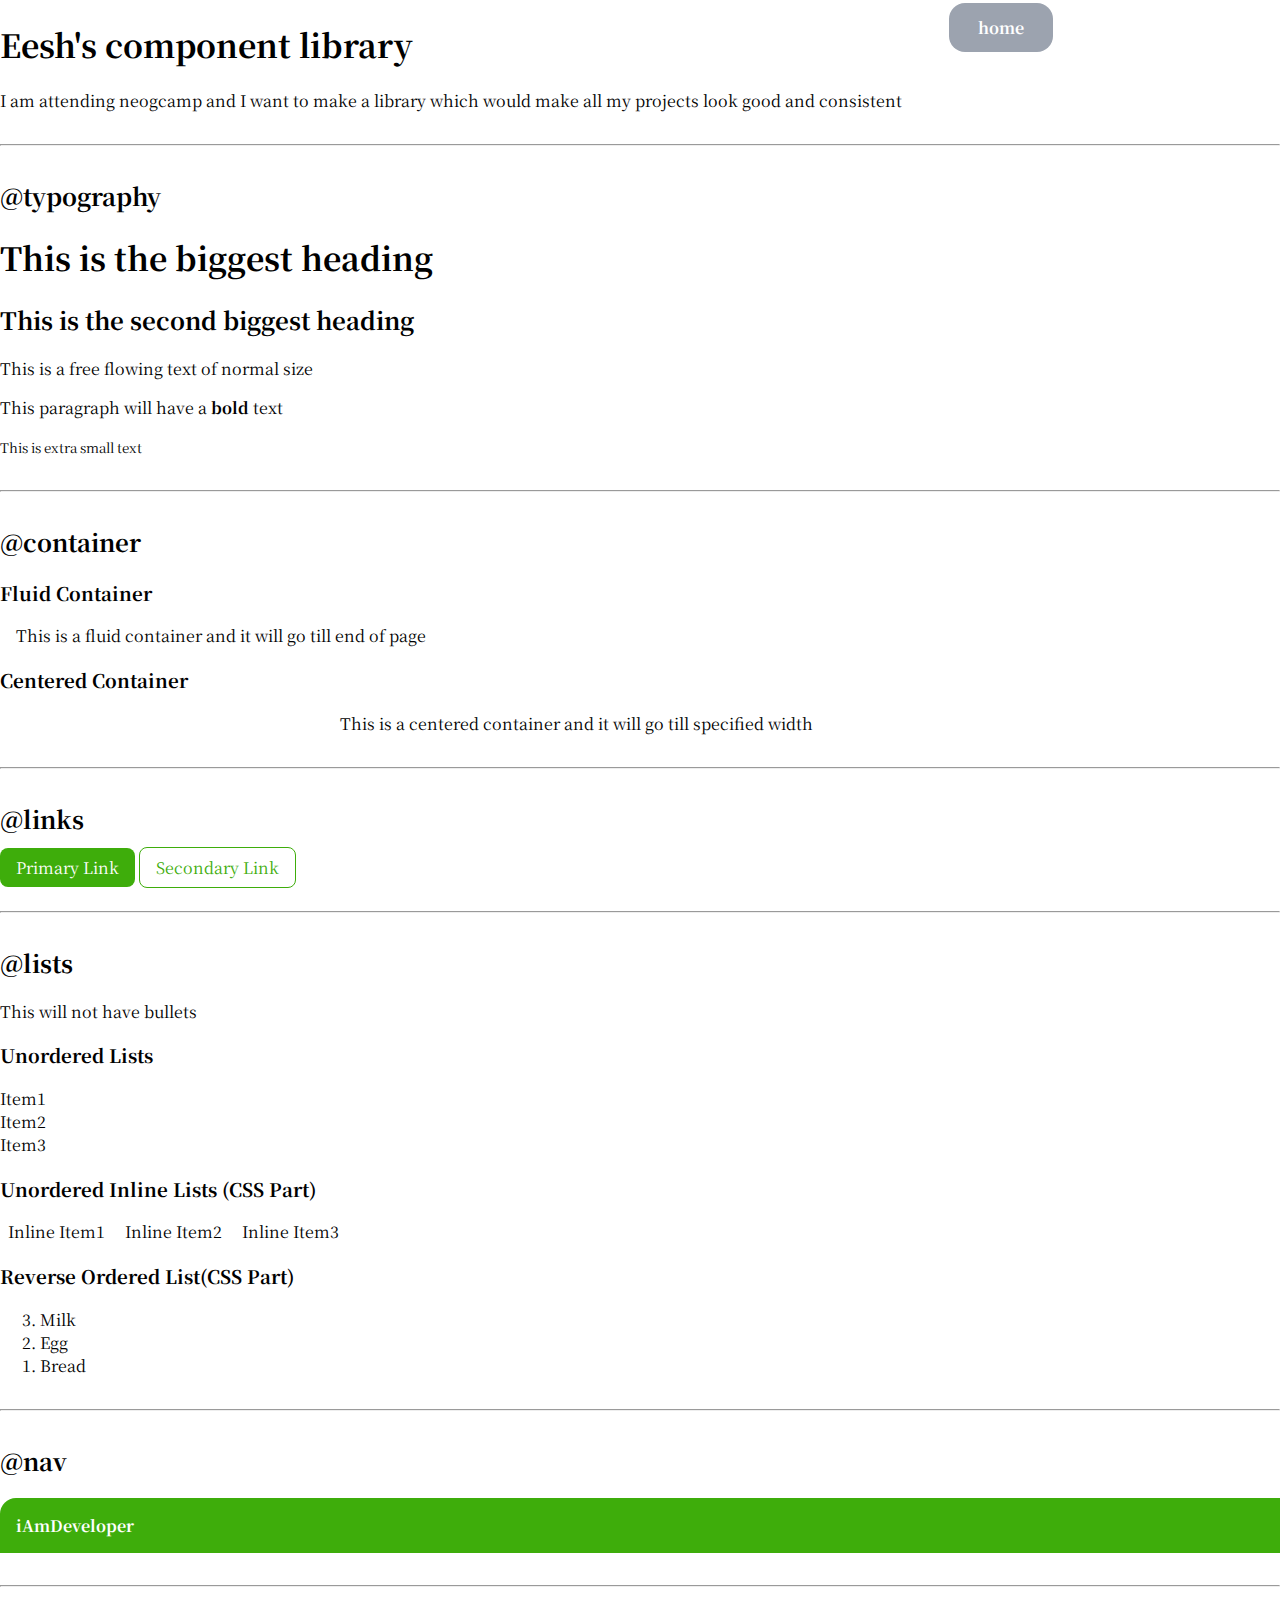
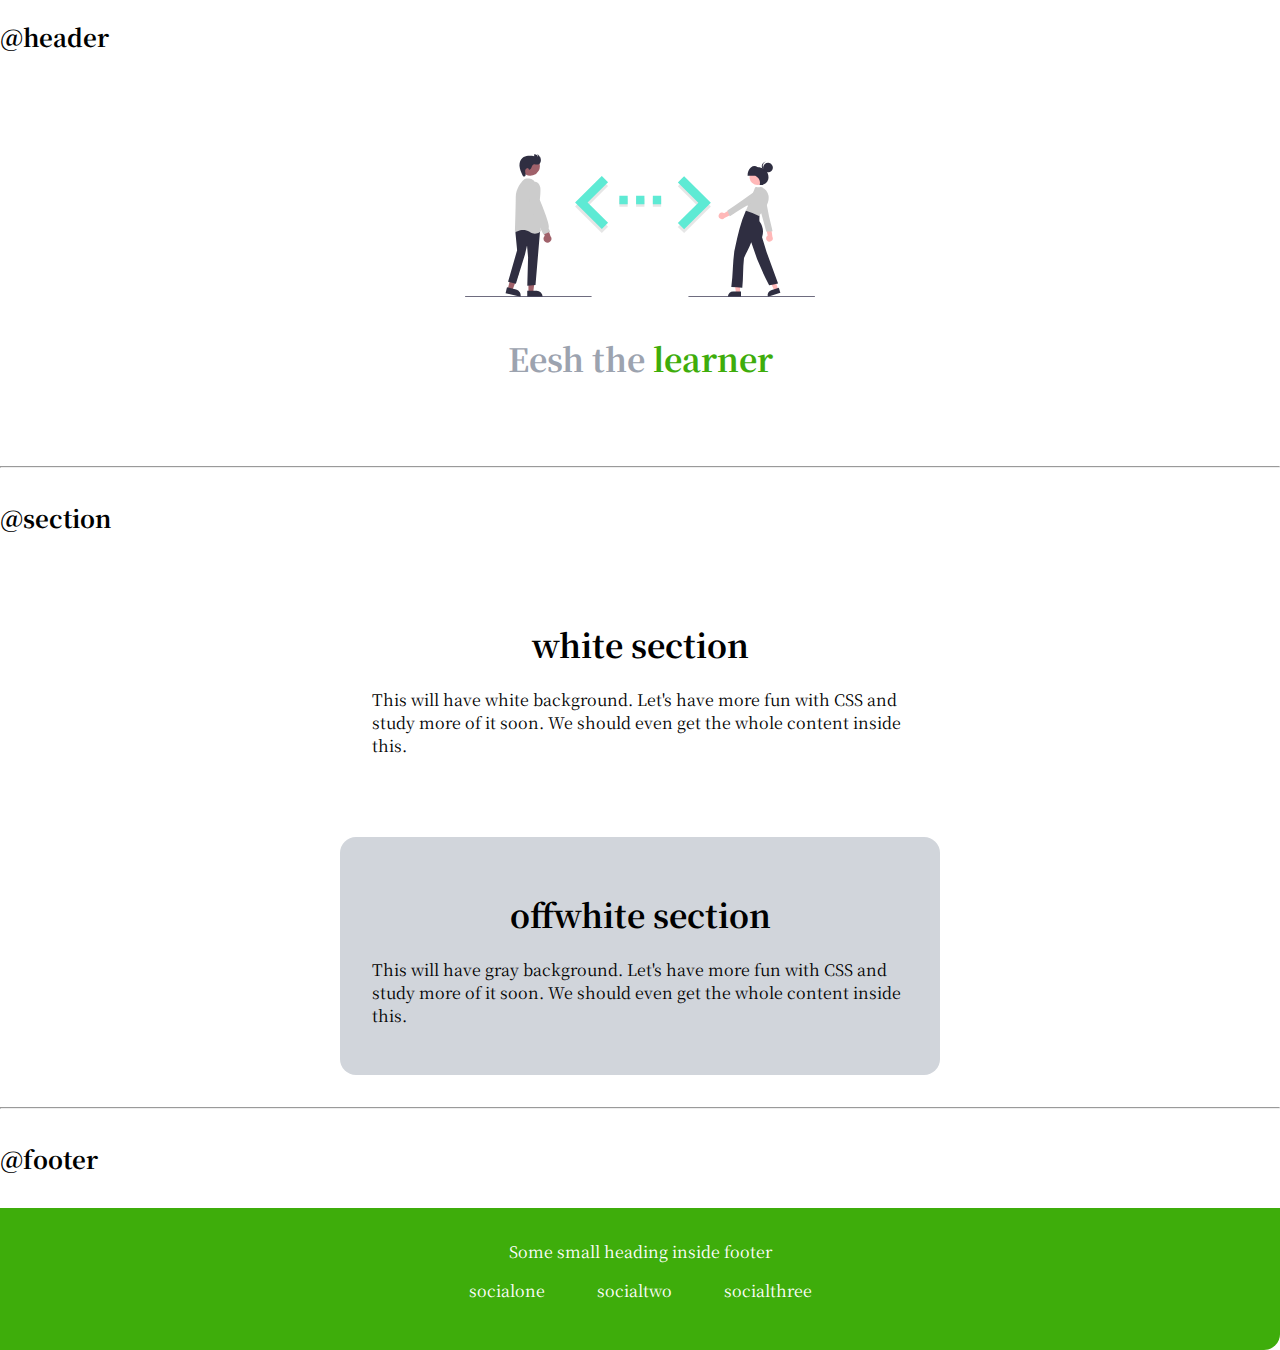
<file: lib/components.html>
<!DOCTYPE html>
<html lang="en">

<head>
    <meta charset="UTF-8">
    <meta http-equiv="X-UA-Compatible" content="IE=edge">
    <meta name="viewport" content="width=device-width, initial-scale=1.0">
    <title>Document</title>

    <link href="/styles.css" rel="stylesheet">
</head>


<body>
    <h1>Eesh's component library</h1>
    <p>I am attending neogcamp and I want to make a library which would
        make all my projects look good and consistent </p>
    <hr>
    <h2>@typography </h2>
    <h1>This is the biggest heading</h1>
    <h2>This is the second biggest heading</h2>
    <p>This is a free flowing text of normal size</p>
    <p>This paragraph will have a <strong>bold</strong> text</p>
    <small>This is extra small text</small>
    <hr>
    <h2>@container</h2>
    <h3>Fluid Container</h3>
    <div class="container">This is a fluid container and it will go till end of page</div>
    <h3>Centered Container</h3>
    <div class="container container-center">This is a centered container and it will go till specified width</div>
    <hr>
    <h2>@links</h2>
    <a class="link link-primary" href="/">Primary Link</a>
    <a class="link link-secondary" href="/">Secondary Link</a>
    <hr>
    <h2>@lists</h2>
    <p>This will not have bullets</p>
    <h3> Unordered Lists</h3>
    <ul class="list-non-bullet">
        <li>Item1</li>
        <li>Item2</li>
        <li>Item3</li>
    </ul>
    <h3> Unordered Inline Lists (CSS Part)</h3>
    <ul class="list-non-bullet">
        <li class="list-item-inline">Inline Item1</li>
        <li class="list-item-inline">Inline Item2</li>
        <li class="list-item-inline">Inline Item3</li>
    </ul>
    <h3>Reverse Ordered List(CSS Part)</h3>
    <ol reversed>
        <li>Milk</li>
        <li>Egg</li>
        <li>Bread</li>
    </ol>
    <hr>

    <h2>@nav</h2>
    <nav class="navigation container">
        <div class="nav-brand">iAmDeveloper</div>
        <ul class="list-non-bullet nav-pills">
            <li class="list-item-inline">
                <a class="link link-active" href="/">home</a>
            </li>
            <li class="list-item-inline">
                <a class="link" href="/">products</a>
            </li>
            <li class="list-item-inline">
                <a class="link" href="/">about</a>
            </li>
        </ul>
    </nav>
    <hr>
    <h2>@header</h2>
    <header class="hero">
        <img class="hero-img" src="/images/hero.svg">
        <h1 class="hero-heading">Eesh the <span style="color: var(--primary-color)">learner</span></h1>
    </header>
    <hr>
    <h2>@section</h2>
    <div class="container container-center">
        <section class="section">
            <h1>white section</h1>
            <p>This will have white background. Let's have more fun with CSS and study more of it soon. We should even
                get the whole content inside this.</p>
        </section>
    </div>
    <div class="container container-center">
        <section class="section ow">
            <h1>offwhite section</h1>
            <p>This will have gray background. Let's have more fun with CSS and study more of it soon. We should even
                get the whole content inside this.</p>
        </section>
    </div>
    <hr>
    <h2>@footer</h2>
    <footer class="footer">
        <div class="foote-header">Some small heading inside footer</div>
        <ul class="social-links list-non-bullet">
            <li class="list-item-inline"><a class="link" href="/">
                    socialone
                </a>
            </li>
            <li class="list-item-inline"><a class="link" href="/">
                    socialtwo
                </a>
            </li>
            <li class="list-item-inline"><a class="link" href="/">
                    socialthree
                </a>
            </li>
        </ul>
    </footer>

</body>

</html>
</file>
<file: styles.css>
/* @import url('https://fonts.googleapis.com/css2?family=Montserrat:ital,wght@400;1,700&display=swap'); */
/* @import url('https://fonts.googleapis.com/css2?family=Noto+Serif+SC:wght@400;700&display=swap'); */
@import url('https://fonts.googleapis.com/css2?family=Noto+Serif+SC:wght@400;900&display=swap');

:root {
    --primary-color: #3ead0b;
    --dark-gray: #9CA3AF;
    --light-gray: #D1D5DB;
}

body {
    font-family: 'Noto Serif SC', serif;
    margin: 0px;
}

hr {
    margin: 2rem 0rem;
}
.line{
   border-top: 4px dotted var(--primary-color);
}
.container {
    padding: 0rem 1rem;
}

.container-center {
    max-width: 600px;
    margin: auto;
}

.link {
    text-decoration: none;
    padding: 0.5rem 1rem;

}

.link-primary {
    background-color: var(--primary-color);
    border-radius: 0.5rem;
    color: white;
}

.link-secondary {
    color: var(--primary-color);
    border-radius: 0.5rem;
    border: 1.2px solid var(--primary-color);
}

.link-blogs {
    color: var(--light-gray);
    text-decoration: none;
    border: 1.1px solid var(--dark-gray);
}

/* lists */

.list-non-bullet {
    list-style: none;
    padding-left: 0;
}

.list-item-inline {
    display: inline;
    padding: 0rem 0.5rem;
}

.navigation {
    background-color: var(--primary-color);
    color: white;
    padding: 1rem;
    border-top-left-radius: 1rem;
}

.navigation .nav-brand {
    font-weight: bolder;
}

.navigation .link {
    color: white;
}

.navigation .nav-pills {
    text-align: right;
    top:0;
    right: 0;
    position: absolute;
}

.navigation .link-active {
    font-weight: bolder;
    background-color: var(--dark-gray);
    border-radius: 1rem;
    padding: 0.8rem 1.8rem;
}


.hero {
    padding: 2rem;
    padding-top: 5rem;
}

.hero .hero-img {
    max-width: 350px;
    display: block;
    margin: auto;
}

.hero .hero-heading {
    text-align: center;
    padding-top: 1rem;
    color: var(--dark-gray);
}

.blog-img {
    width: 30%;
    height: 25rem;
}

.section {
    padding: 2rem;
    margin: 2rem 0;
    border-radius: 1rem;
}

.section h1 {
    text-align: center;

}

.ow {
    background-color: var(--light-gray);
}

.footer {
    background-color: var(--primary-color);
    padding: 2rem 1rem;
    text-align: center;
    color: white;
    border-bottom-right-radius: 1rem;
    margin-top: 2rem;
}

.footer .link {
    color: white;
}

.footer .footer-header {
    font-weight: bold;
    font-size: large;
}

.footer ul {
    padding-inline-start: 0px;
}
</file>
